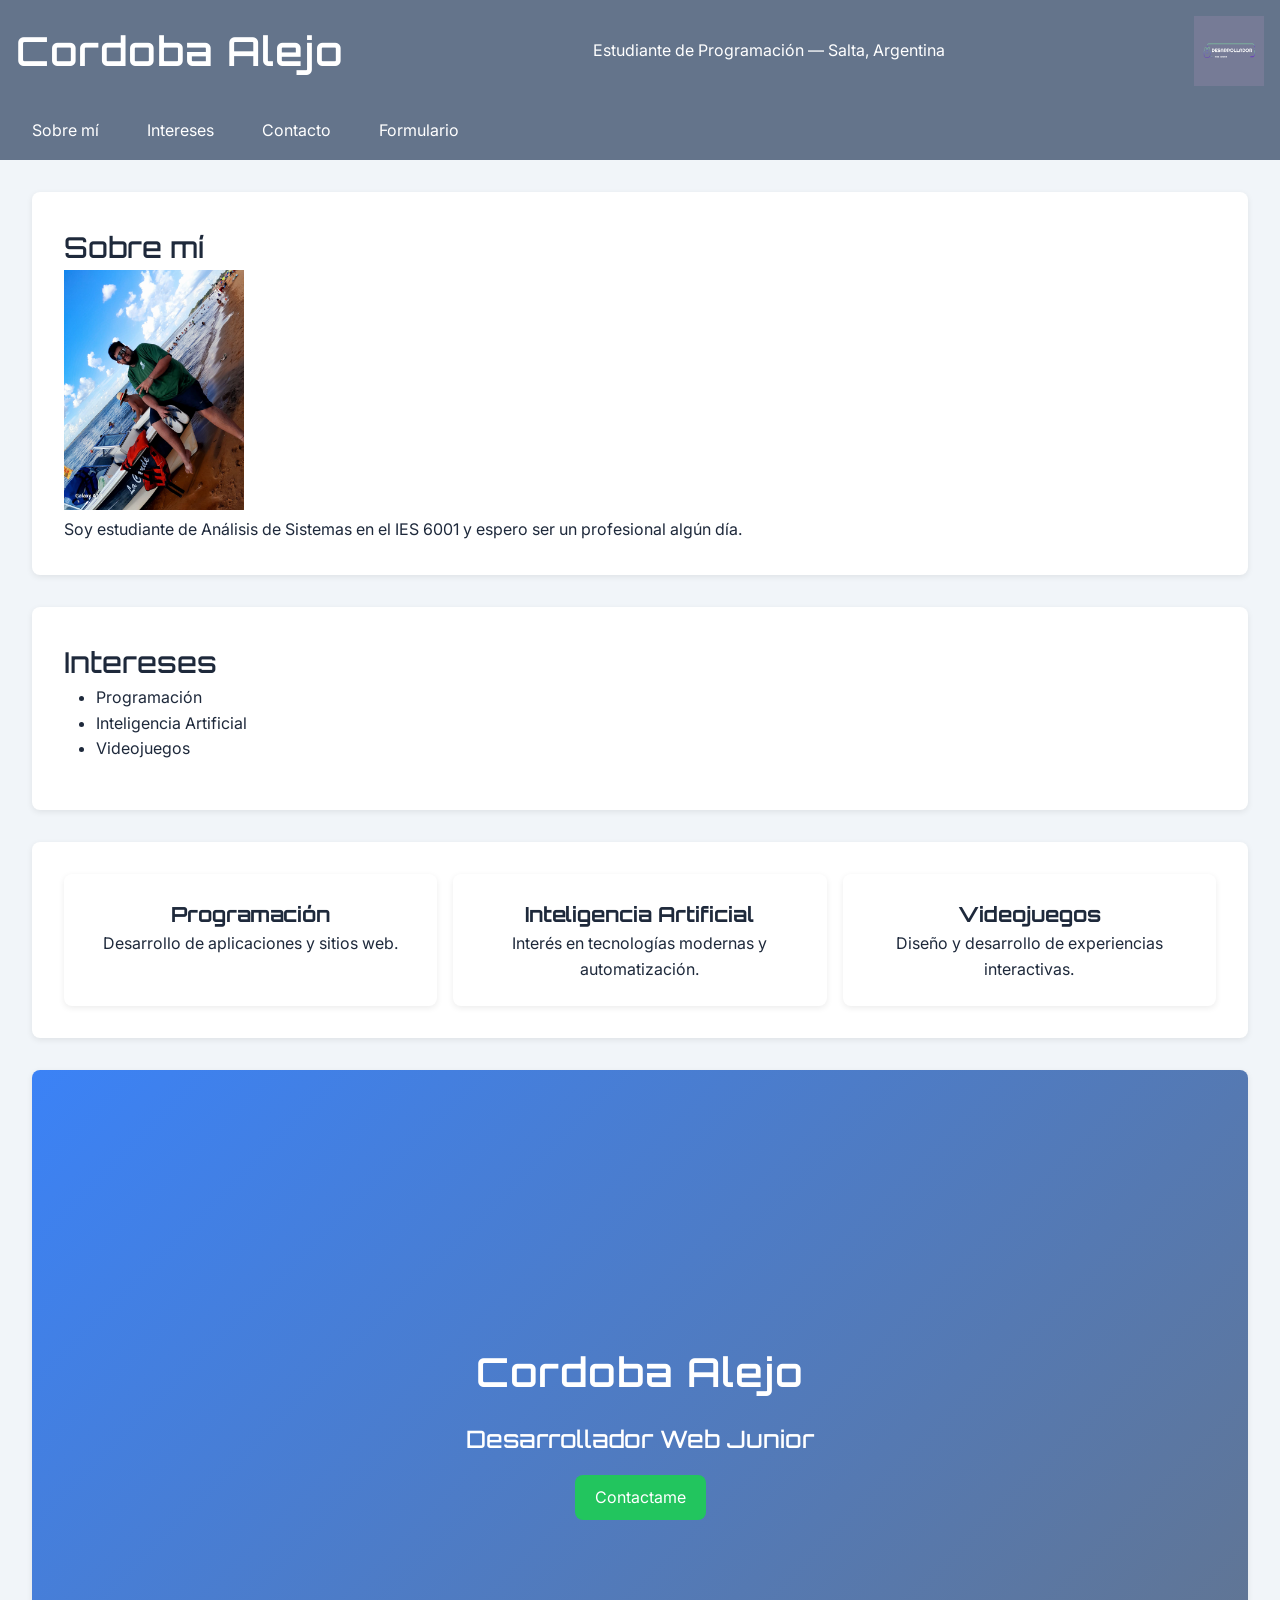
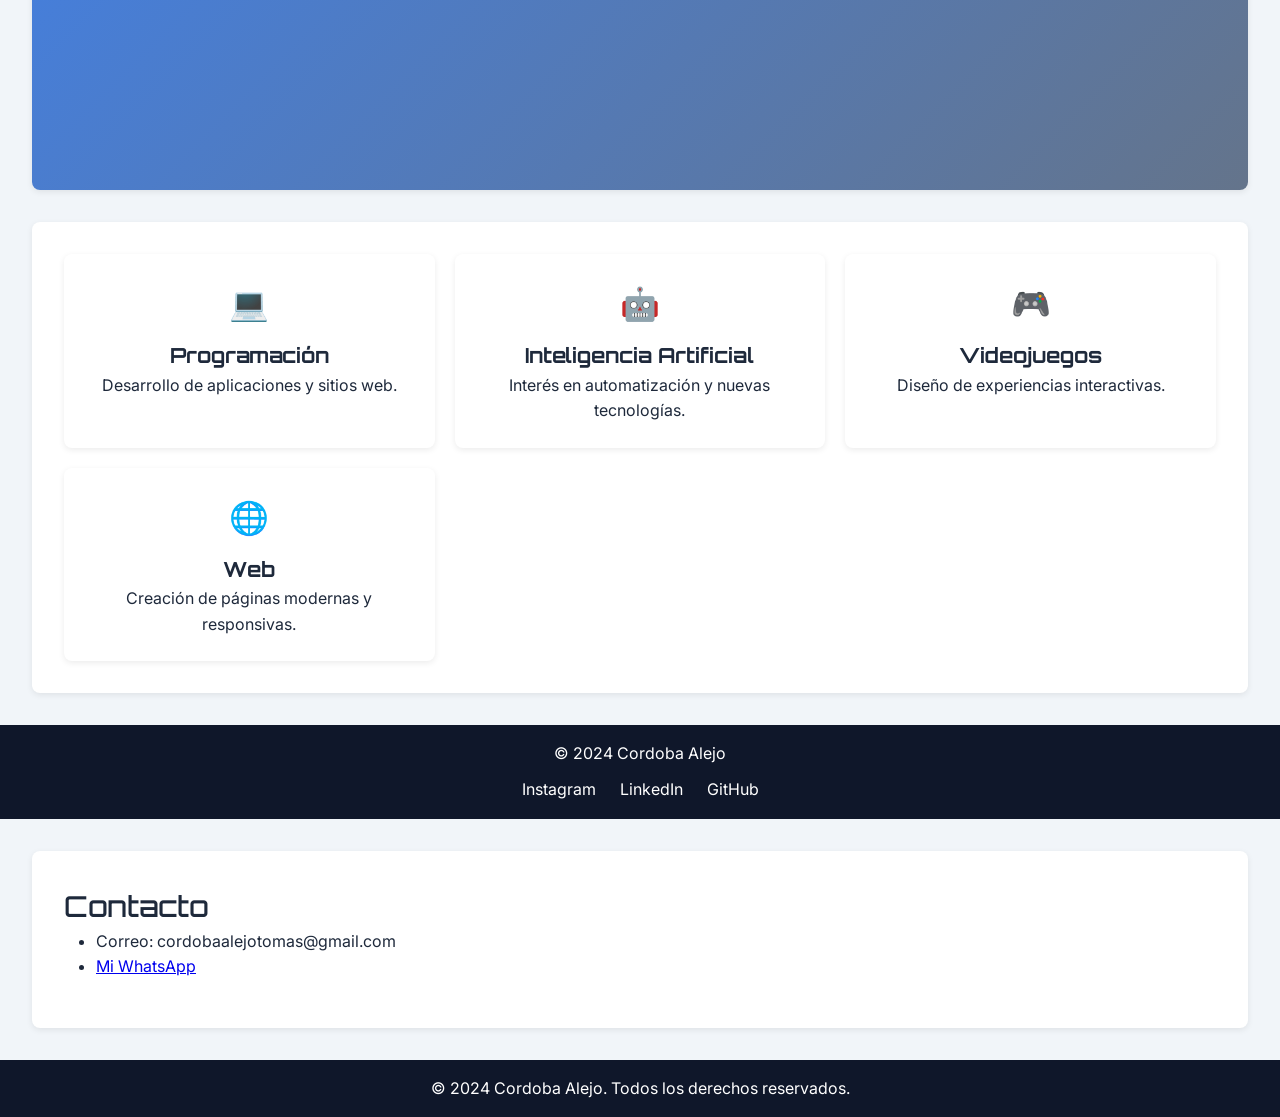
<file: index.html>
<!DOCTYPE html>
<html lang="es">
<head>
    <meta charset="UTF-8">
    <meta name="viewport" content="width=device-width, initial-scale=1.0">
    <title>Cordoba Alejo — Mi Primer Sitio</title>
    <link rel="stylesheet" href="style.css">
    <link rel="preconnect" href="https://fonts.googleapis.com">
<link rel="preconnect" href="https://fonts.gstatic.com" crossorigin>

<link href="https://fonts.googleapis.com/css2?family=Inter:wght@300;400;500&family=Orbitron:wght@500;600&display=swap" rel="stylesheet">
    
   
<body>

<header>
    <h1>Cordoba Alejo</h1>
    <p>Estudiante de Programación — Salta, Argentina</p>
    <img src="logo.png" alt="Logo" class="logo">
</header>
      

<nav>        
   <a href="#sobre-mi">Sobre mí</a>
    <a href="#intereses">Intereses</a>
    <a href="#contacto">Contacto</a>
    <a href="contact.html">Formulario</a>
</nav>

<main>

    <section id="sobre-mi">
        <h2>Sobre mí</h2>
        <img src="ft1.jpeg" alt="Foto de Alejo" width="180">
        <p>
            Soy estudiante de Análisis de Sistemas en el IES 6001 y espero ser un profesional algún día.
        </p>
    </section>

    <section id="intereses">
        <h2>Intereses</h2>
        <ul>
            <li>Programación</li>
            <li>Inteligencia Artificial</li>
            <li>Videojuegos</li>
        </ul>
    </section>

    <section id="servicios">
  <div class="contenedor-tarjetas">

    <div class="tarjeta">
      <h3>Programación</h3>
      <p>Desarrollo de aplicaciones y sitios web.</p>
    </div>

    <div class="tarjeta">
      <h3>Inteligencia Artificial</h3>
      <p>Interés en tecnologías modernas y automatización.</p>
    </div>

    <div class="tarjeta">
      <h3>Videojuegos</h3>
      <p>Diseño y desarrollo de experiencias interactivas.</p>
    </div>

  </div>
</section>

    <section class="hero">
  <div class="hero-contenido">
    <h1>Cordoba Alejo</h1>
    <h2>Desarrollador Web Junior</h2>
    <a href="#contacto" class="btn">Contactame</a>
  </div>
</section>

<section class="proyectos">
  <div class="grid-proyectos">

    <div class="tarjeta">
      <div class="icono">💻</div>
      <h3>Programación</h3>
      <p>Desarrollo de aplicaciones y sitios web.</p>
    </div>

    <div class="tarjeta">
      <div class="icono">🤖</div>
      <h3>Inteligencia Artificial</h3>
      <p>Interés en automatización y nuevas tecnologías.</p>
    </div>

    <div class="tarjeta">
      <div class="icono">🎮</div>
      <h3>Videojuegos</h3>
      <p>Diseño de experiencias interactivas.</p>
    </div>

    <div class="tarjeta">
      <div class="icono">🌐</div>
      <h3>Web</h3>
      <p>Creación de páginas modernas y responsivas.</p>
    </div>

  </div>
</section>

<footer>
  <p>&copy; 2024 Cordoba Alejo</p>
  <div class="redes">
    <a href="#">Instagram</a>
    <a href="#">LinkedIn</a>
    <a href="#">GitHub</a>
  </div>
</footer>

    <section id="contacto">
        <h2>Contacto</h2>
        <ul>
            <li>Correo: cordobaalejotomas@gmail.com</li>
            <li>
                <a href="https://wa.me/qr/ATMR65YCZSYRN1" target="_blank">
                    Mi WhatsApp
                </a>
            </li>
        </ul>
    </section>

</main>

<footer>
    <p>&copy; 2024 Cordoba Alejo. Todos los derechos reservados.</p>
</footer>

</body>
</html>
</file>
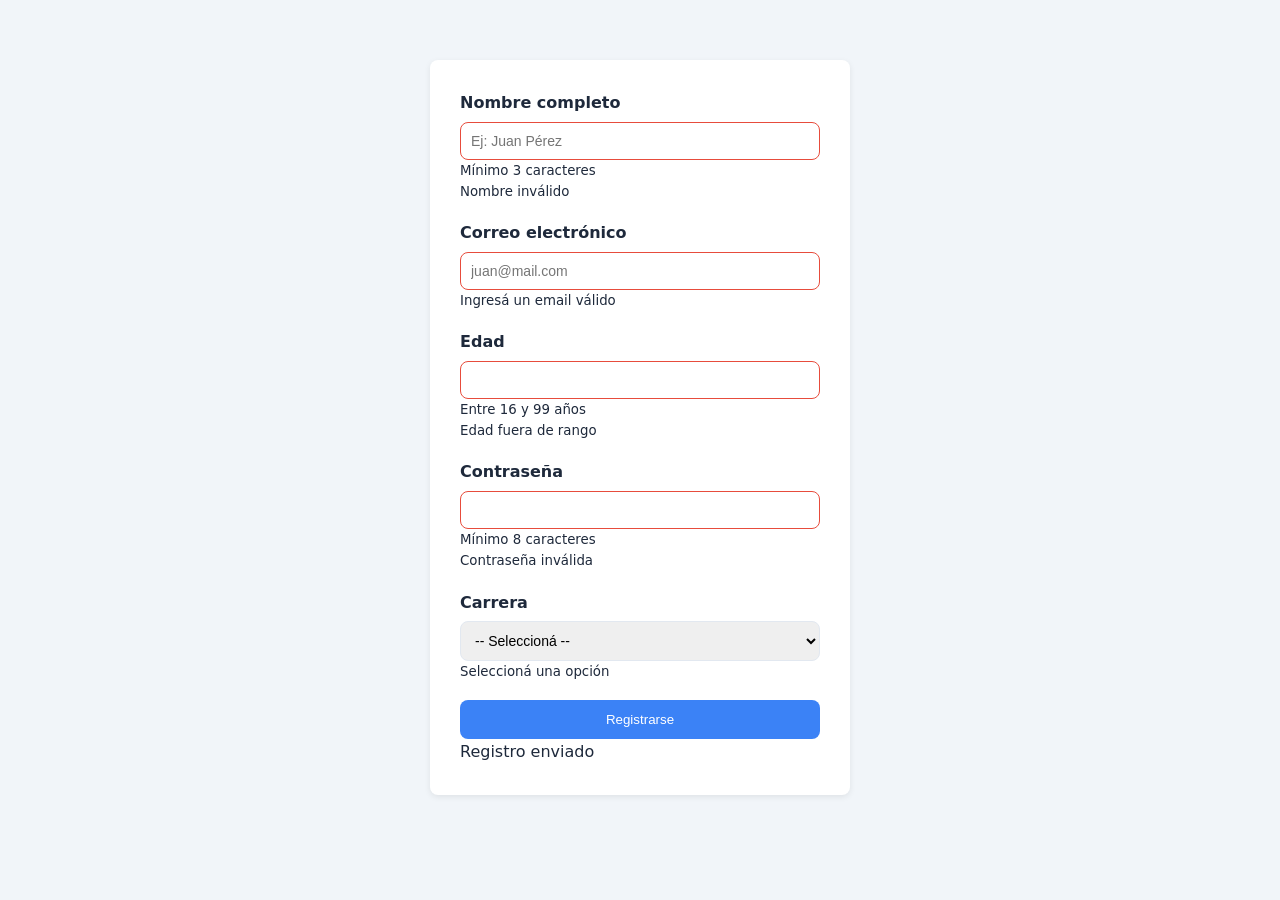
<file: contact.html>
<!DOCTYPE html>
<html lang="es">
<head>
    <meta charset="UTF-8">
    <title>Contacto</title>
    <link rel="stylesheet" href="style.css">
</head>
<body>

    <form action="/registro" method="POST" novalidate>

  <div class="campo">
    <label for="nombre">Nombre completo</label>
    <input 
      type="text" 
      id="nombre" 
      name="nombre"
      placeholder="Ej: Juan Pérez" 
      required 
      minlength="3"
      aria-describedby="error-nombre ayuda-nombre">
    
    <small id="ayuda-nombre" class="ayuda">
      Mínimo 3 caracteres
    </small>
    <small id="error-nombre" class="error">
      Nombre inválido
    </small>
  </div>

  <div class="campo">
    <label for="email">Correo electrónico</label>
    <input 
      type="email" 
      id="email" 
      name="email"
      placeholder="juan@mail.com" 
      required
      aria-describedby="error-email">
    
    <small id="error-email" class="error">
      Ingresá un email válido
    </small>
  </div>

  <div class="campo">
    <label for="edad">Edad</label>
    <input 
      type="number" 
      id="edad" 
      name="edad"
      min="16" 
      max="99" 
      required
      aria-describedby="error-edad ayuda-edad">
    
    <small id="ayuda-edad" class="ayuda">
      Entre 16 y 99 años
    </small>
    <small id="error-edad" class="error">
      Edad fuera de rango
    </small>
  </div>

  <div class="campo">
    <label for="pass">Contraseña</label>
    <input 
      type="password" 
      id="pass" 
      name="password"
      minlength="8" 
      required
      aria-describedby="error-pass ayuda-pass">
    
    <small id="ayuda-pass" class="ayuda">
      Mínimo 8 caracteres
    </small>
    <small id="error-pass" class="error">
      Contraseña inválida
    </small>
  </div>

  <div class="campo">
    <label for="carrera">Carrera</label>
    <select 
      id="carrera" 
      name="carrera" 
      required
      aria-describedby="error-carrera">
      
      <option value="">-- Seleccioná --</option>
      <option value="sistemas">Análisis de Sistemas</option>
      <option value="redes">Redes</option>
    </select>

    <small id="error-carrera" class="error">
      Seleccioná una opción
    </small>
  </div>

  <button type="submit">Registrarse</button>

  <p class="exito" id="mensaje-exito" aria-live="polite">
    Registro enviado 
  </p>

</form>
</file>
<file: style.css>
:root {
  --color-primary: #3b82f6;
  --color-secondary: #64748b;
  --color-accent: #22c55e;

  --color-text: #1e293b;
  --color-bg: #f1f5f9;
  --color-surface: #ffffff;
  --color-border: #e2e8f0;

  --background-color: #0f172a;

  --radius: 8px;
  --shadow-color: 0, 0, 0;
  --shadow: 0 2px 6px rgba(var(--shadow-color), 0.08);

  --font-main: 'Inter', 'Segoe UI', sans-serif;
}

/* RESET */
* {
  margin: 0;
  padding: 0;
  box-sizing: border-box;
}

/* BODY */
body {
  font-family: var(--font-main);
  font-size: 16px;
  line-height: 1.6;
  color: var(--color-text);
  background-color: var(--color-bg);
}

/* HEADER */
header {
  background-color: var(--color-primary);
  color: var(--color-surface);
  text-align: center;
  padding: 2rem;
}

/* NAV */
nav {
  background-color: var(--color-secondary);
  padding: 1rem;
  text-align: center;
}

nav a {
  color: var(--color-surface);
  margin: 0 1rem;
  text-decoration: none;
  transition: 0.3s;
}

nav a:hover {
  color: var(--color-accent);
}

/* SECCIONES */
section {
  background-color: var(--color-surface);
  border-radius: var(--radius);
  padding: 2rem;
  margin: 2rem;
  box-shadow: var(--shadow);
}

/* LISTAS */
ul, ol {
  padding-left: 2rem;
  margin-bottom: 1rem;
}

/* FOOTER */
footer {
  background-color: var(--background-color);
  color: var(--color-surface);
  text-align: center;
  padding: 1rem;
}

/* FORMULARIO */
form {
  background: var(--color-surface);
  max-width: 420px;
  margin: 60px auto;
  padding: 30px;
  border-radius: var(--radius);
  box-shadow: var(--shadow);
}

/* CAMPOS */
.campo {
  margin-bottom: 18px;
  display: flex;
  flex-direction: column;
}

label {
  margin-bottom: 6px;
  font-weight: bold;
  color: var(--color-text);
}

/* INPUTS */
input, select {
  padding: 10px;
  border-radius: var(--radius);
  border: 1px solid var(--color-border);
  font-size: 14px;
}

/* FOCUS */
input:focus, select:focus {
  border-color: var(--color-accent);
  outline: none;
}

/* VALIDACIONES */
input:invalid {
  border-color: #e74c3c;
}

input:valid {
  border-color: var(--color-accent);
}

/* BOTÓN */
button {
  width: 100%;
  padding: 12px;
  background-color: var(--color-primary);
  color: var(--color-surface);
  border: none;
  border-radius: var(--radius);
  cursor: pointer;
  transition: 0.3s;
}

button:hover {
  background-color: var(--color-accent);
}

/* IMAGEN */
.perfil {
  width: 180px;
  height: auto;
  float: left;
  margin-right: 20px;
  border-radius: var(--radius);
}

:root {
  --font-title: 'Orbitron', sans-serif;
  --font-body: 'Inter', system-ui, -apple-system, sans-serif;
}

/* BODY */
body {
  font-family: var(--font-body);
  font-size: 1rem;
  line-height: 1.6;
}

/* TÍTULOS */
h1 {
  font-family: var(--font-title);
  font-size: 2.5rem;
  font-weight: 600;
  letter-spacing: 1px;
}

h2 {
  font-family: var(--font-title);
  font-size: 1.8rem;
  font-weight: 500;
}

h3 {
  font-family: var(--font-title);
  font-size: 1.3rem;
}

header {
  display: flex;
  justify-content: space-between;
  align-items: center;
  background-color: var(--color-secondary);
  color: var(--color-surface);
  padding: 1rem;
}

nav {
  display: flex;
  gap: 1rem;
}

nav a {
  color: var(--color-surface);
  text-decoration: none;
  transition: 0.3s;
}

nav a:hover {
  color: var(--color-accent);
}

.contenedor-tarjetas {
  display: flex;
  flex-wrap: wrap;
  gap: 1rem;
}

.tarjeta {
  flex: 1 1 280px;
  background-color: var(--color-surface);
  border-radius: var(--radius);
  box-shadow: var(--shadow);
  padding: 1rem;
  transition: 0.3s;
}

.tarjeta:hover {
  transform: translateY(-4px);
}


.hero {
  display: flex;
  justify-content: center;
  align-items: center;
  min-height: 80vh;

  background: linear-gradient(135deg, var(--color-primary), var(--color-secondary));
  color: var(--color-surface);
  text-align: center;
}

.hero h1 {
  font-size: 2.5rem;
}

.hero h2 {
  font-size: 1.5rem;
  margin: 1rem 0;
}

/* BOTÓN */
.btn {
  display: inline-block;
  padding: 10px 20px;
  background-color: var(--color-accent);
  color: var(--color-surface);
  text-decoration: none;
  border-radius: var(--radius);
  transition: 0.3s;
}

.btn:hover {
  opacity: 0.8;
}

/* FOOTER */
footer {
  background-color: var(--background-color);
  color: var(--color-surface);
  text-align: center;
  padding: 1rem;
}

footer .redes {
  margin-top: 10px;
}

footer a {
  color: var(--color-surface);
  margin: 0 10px;
  text-decoration: none;
}



.layout {
  display: grid;
  grid-template-areas:
    "header header"
    "sidebar main"
    "footer footer";

  grid-template-columns: 220px 1fr;
  grid-template-rows: auto 1fr auto;

  min-height: 100vh;
}

/* Áreas */
header {
  grid-area: header;
}

.sidebar {
  grid-area: sidebar;
}

main {
  grid-area: main;
}

footer {
  grid-area: footer;
}



.layout {
  display: grid;
  grid-template-columns: 220px 1fr;
  grid-template-rows: auto 1fr auto;
  grid-template-areas:
      "header header"
      "sidebar main"
      "footer footer";
  min-height: 100vh;
}



.grid-proyectos {
  display: grid;
  grid-template-columns: repeat(auto-fit, minmax(280px, 1fr));
  gap: 1.25rem;
}

.tarjeta {
  background-color: var(--color-surface);
  border-radius: var(--radius);
  box-shadow: var(--shadow);
  padding: 1.5rem;
  text-align: center;
  transition: 0.3s;
}

.icono {
  font-size: 2rem;
  margin-bottom: 10px;
}

.tarjeta:hover {
  transform: translateY(-4px);
}



/* ===== BASE (Mobile First) ===== */
.layout {
  display: grid;
  grid-template-columns: 1fr; /* 1 columna */
  padding: 1rem;
}

.sidebar {
  display: none; /* oculto en celular */
}

/* ===== TABLET (>= 768px) ===== */
@media (min-width: 768px) {
  .layout {
    grid-template-columns: 220px 1fr; /* 2 columnas */
  }

  .sidebar {
    display: block; /* visible */
  }
}

/* ===== LAPTOP (>= 1024px) ===== */
@media (min-width: 1024px) {
  .layout {
    max-width: 1200px;
    margin: 0 auto; /* centrado */
  }
}

/* ===== PANTALLAS GRANDES (>= 1440px) ===== */
@media (min-width: 1440px) {
  .layout {
    max-width: 1400px; /*más ancho*/
  }
}


.logo {
  width: 70px;   /* tamaño chico */
  height: auto;
}
</file>
